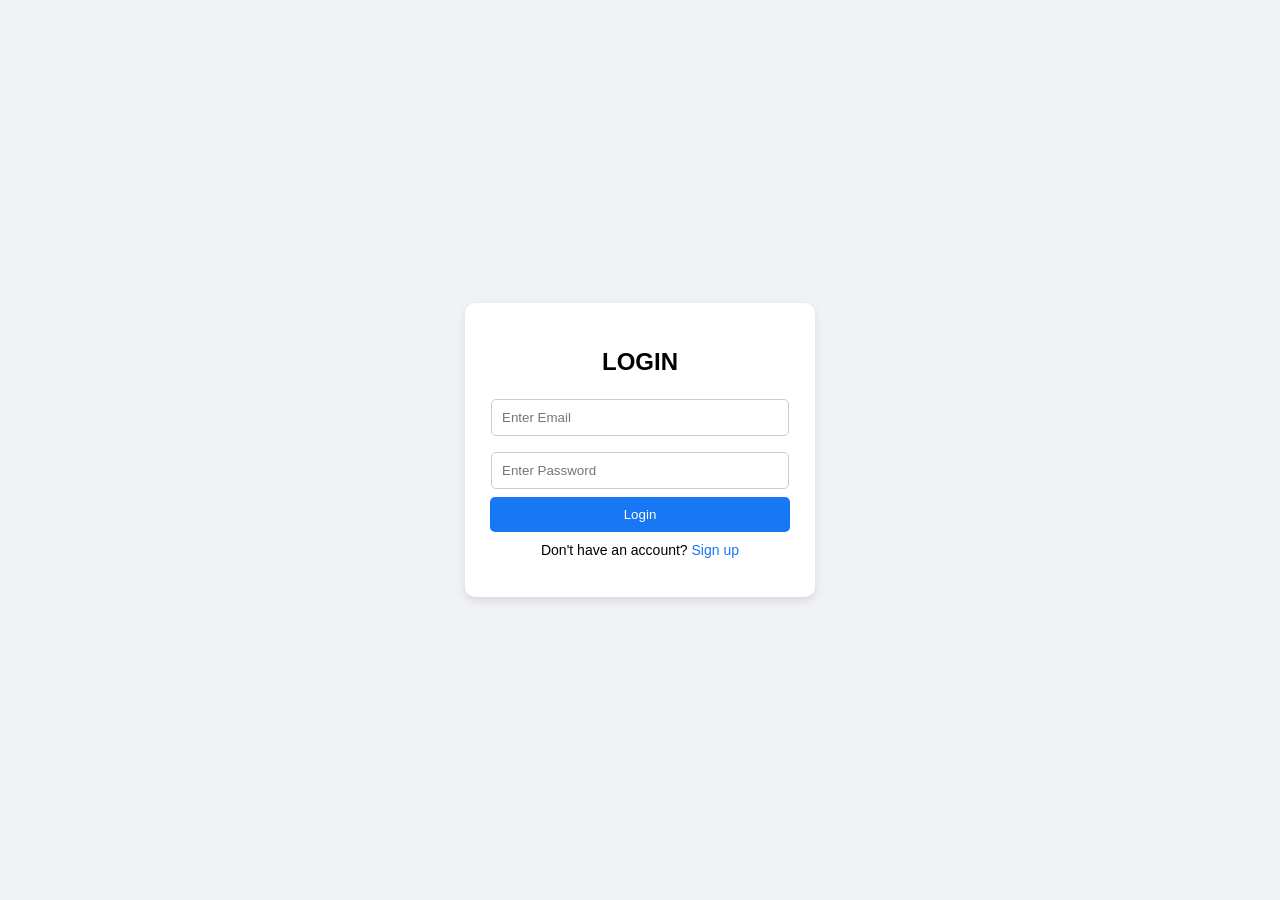
<file: signin-signup/index.html>
<!DOCTYPE html>
<html lang="en">
<head>
    <meta charset="UTF-8">
    <meta name="viewport" content="width=device-width, initial-scale=1.0">
    <title>Login Page</title>
    <link rel="stylesheet" href="signin.css">
</head>
<body>

<div class="container">

    <form onsubmit="handleLogin(event)">

        <h2>LOGIN</h2>

        <input id="email" type="email" placeholder="Enter Email">

        <input id="password" type="password" placeholder="Enter Password">

        <button type="submit">Login</button>

        <p>
            Don't have an account?
            <a href="#" onclick="goToSignup()">Sign up</a>
        </p>

    </form>

</div>

<script src="app.js"></script>
</body>
</html>
</file>
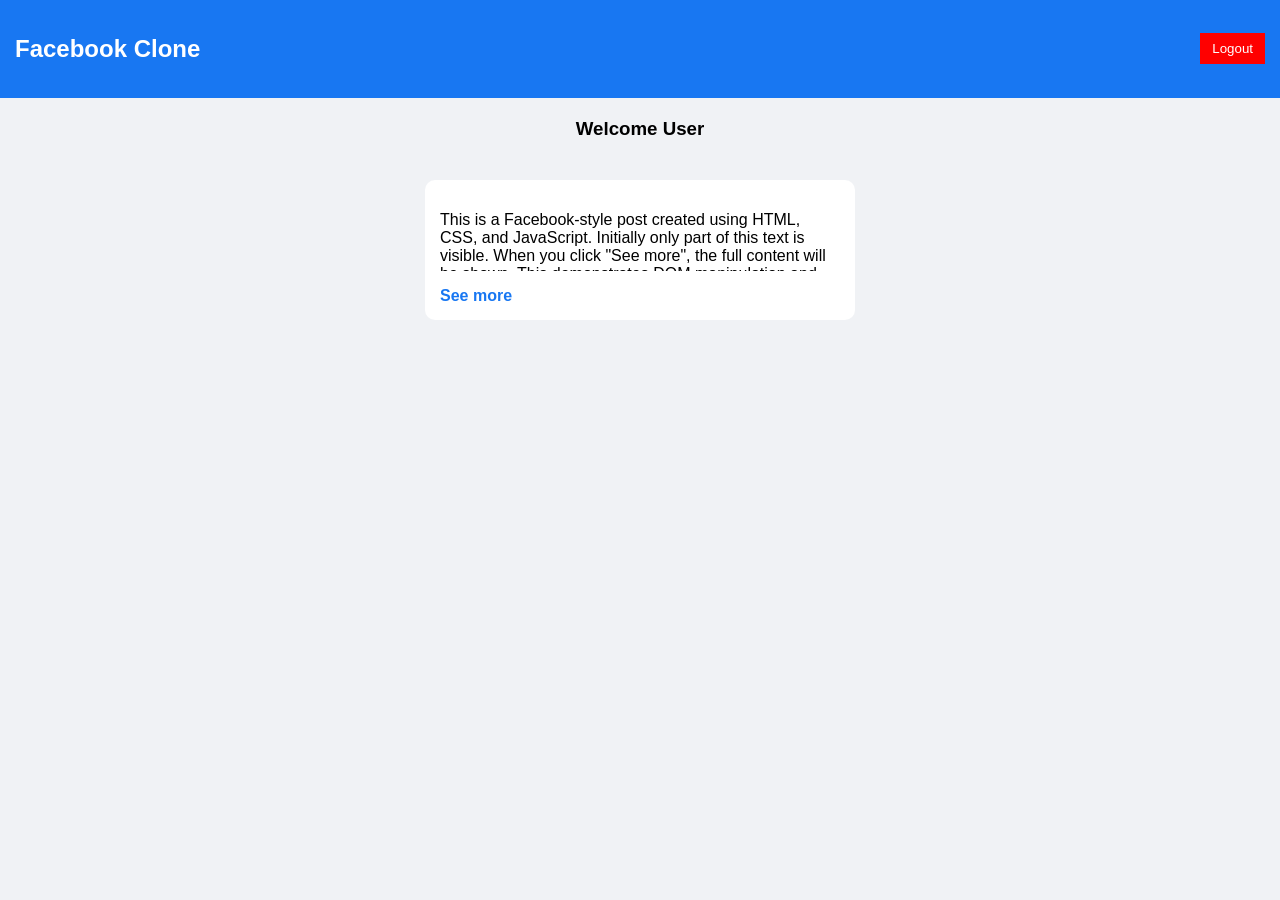
<file: signin-signup/home.html>
<!DOCTYPE html>
<html lang="en">
<head>
    <meta charset="UTF-8">
    <meta name="viewport" content="width=device-width, initial-scale=1.0">
    <title>Home</title>
    <link rel="stylesheet" href="home.css">
</head>
<body>

<!-- NAVBAR -->
<div class="navbar">
    <h2>Facebook Clone</h2>
    <button onclick="logout()">Logout</button>
</div>

<!-- WELCOME -->
<div class="welcome">
    <h3 id="userName">Welcome User</h3>
</div>

<!-- POST CARD -->
<div class="card">

    <p id="postText" class="text">
        This is a Facebook-style post created using HTML, CSS, and JavaScript.
        Initially only part of this text is visible. When you click "See more",
        the full content will be shown. This demonstrates DOM manipulation and
        interactive UI behavior using JavaScript.
    </p>

    <span id="toggleBtn">See more</span>

</div>

<script src="home.js"></script>
</body>
</html>
</file>
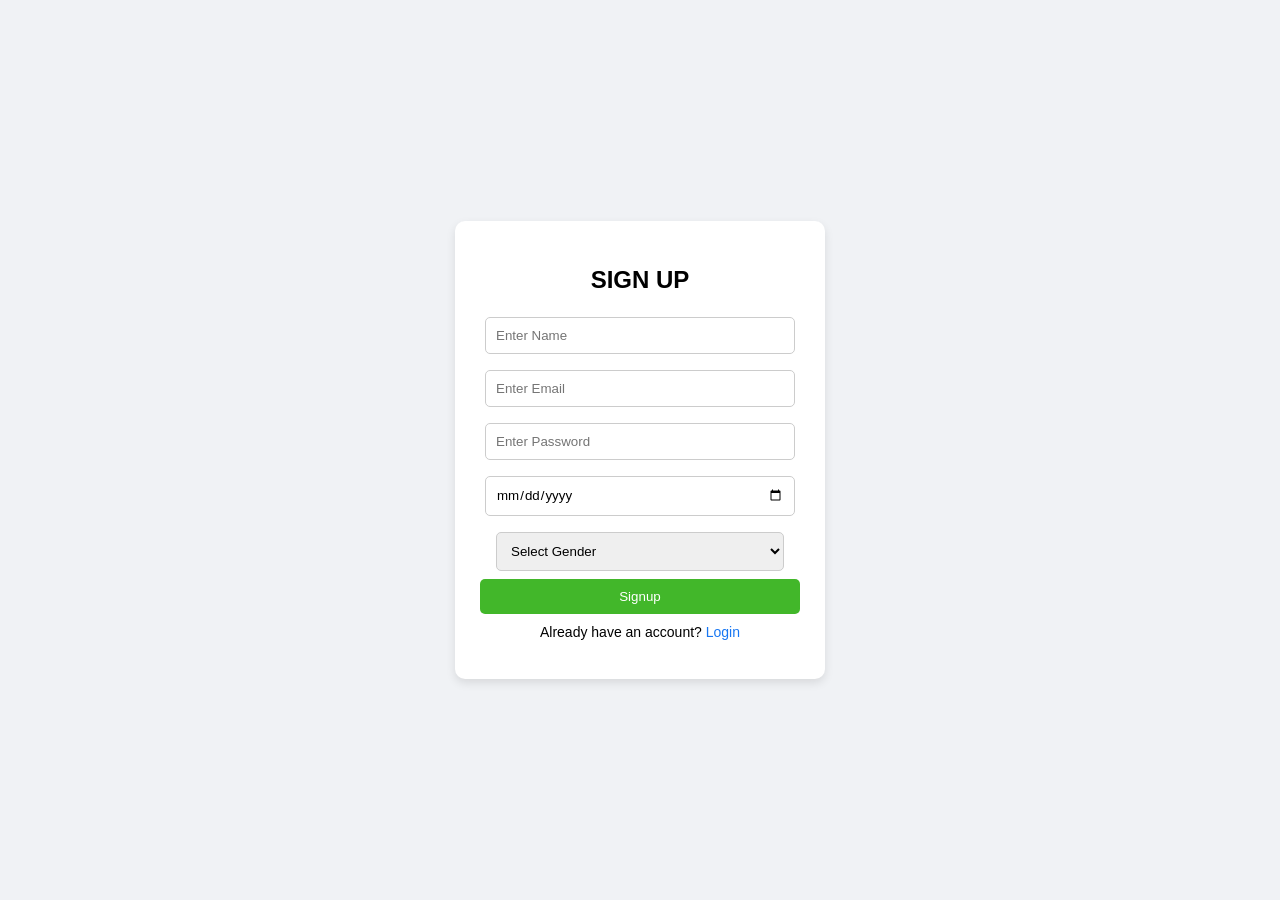
<file: signin-signup/signup.html>
<!DOCTYPE html>
<html lang="en">
<head>
    <meta charset="UTF-8">
    <meta name="viewport" content="width=device-width, initial-scale=1.0">
    <title>Signup Page</title>
    <link rel="stylesheet" href="signup.css">
</head>
<body>

<div class="container">

    <form onsubmit="handleSignup(event)">

        <h2>SIGN UP</h2>

        <input id="name" type="text" placeholder="Enter Name">

        <input id="email" type="email" placeholder="Enter Email">

        <input id="password" type="password" placeholder="Enter Password">

        <input id="dob" type="date">

        <select id="gender">
            <option value="">Select Gender</option>
            <option>Male</option>
            <option>Female</option>
        </select>

        <button type="submit">Signup</button>

        <p>
            Already have an account?
            <a href="index.html">Login</a>
        </p>

    </form>

</div>

<script src="signup.js"></script>
</body>
</html>
</file>
<file: signin-signup/signin.css>
* {
    font-family: Arial, Helvetica, sans-serif;
}

body {
    margin: 0;
    background: #f0f2f5;
}

.container {
    display: flex;
    justify-content: center;
    align-items: center;
    height: 100vh;
}

/* form box */
form {
    background: white;
    padding: 25px;
    width: 300px;
    border-radius: 10px;
    text-align: center;
    box-shadow: 0 4px 10px rgba(0,0,0,0.1);
}

h2 {
    margin-bottom: 15px;
}

input {
    width: 92%;
    padding: 10px;
    margin: 8px 0;
    border: 1px solid #ccc;
    border-radius: 5px;
}

button {
    width: 100%;
    padding: 10px;
    background: #1877f2;
    color: white;
    border: none;
    border-radius: 5px;
    cursor: pointer;
}

button:hover {
    background: #166fe5;
}

/* link */
a {
    color: #1877f2;
    cursor: pointer;
    text-decoration: none;
}

a:hover {
    text-decoration: underline;
}

p {
    margin-top: 10px;
    font-size: 14px;
}
</file>
<file: signin-signup/home.css>
* {
    font-family: Arial, Helvetica, sans-serif;
}

body {
    margin: 0;
    background: #f0f2f5;
}

/* NAVBAR */
.navbar {
    background: #1877f2;
    color: white;
    padding: 15px;
    display: flex;
    justify-content: space-between;
    align-items: center;
}

.navbar button {
    padding: 8px 12px;
    background: red;
    border: none;
    color: white;
    cursor: pointer;
}

/* WELCOME */
.welcome {
    text-align: center;
    margin-top: 20px;
}

.card {
    width: 400px;
    margin: 40px auto;
    background: white;
    padding: 15px;
    border-radius: 10px;
}

.text {
    max-height: 60px;
    overflow: hidden;
    transition: 0.3s;
}

.text.active {
    max-height: 300px;
}

#toggleBtn {
    color: #1877f2;
    cursor: pointer;
    font-weight: bold;
}
</file>
<file: signin-signup/signup.css>
* {
    font-family: Arial, Helvetica, sans-serif;
}

body {
    margin: 0;
    background: #f0f2f5;
}

.container {
    display: flex;
    justify-content: center;
    align-items: center;
    height: 100vh;
}

form {
    background: white;
    padding: 25px;
    width: 320px;
    border-radius: 10px;
    text-align: center;
    box-shadow: 0 4px 10px rgba(0,0,0,0.1);
}

h2 {
    margin-bottom: 15px;
}

input, select {
    width: 90%;
    padding: 10px;
    margin: 8px 0;
    border: 1px solid #ccc;
    border-radius: 5px;
}

button {
    width: 100%;
    padding: 10px;
    background: #42b72a;
    color: white;
    border: none;
    border-radius: 5px;
    cursor: pointer;
}

button:hover {
    background: #36a420;
}

/* link */
a {
    color: #1877f2;
    text-decoration: none;
}

a:hover {
    text-decoration: underline;
}

p {
    margin-top: 10px;
    font-size: 14px;
}
</file>
